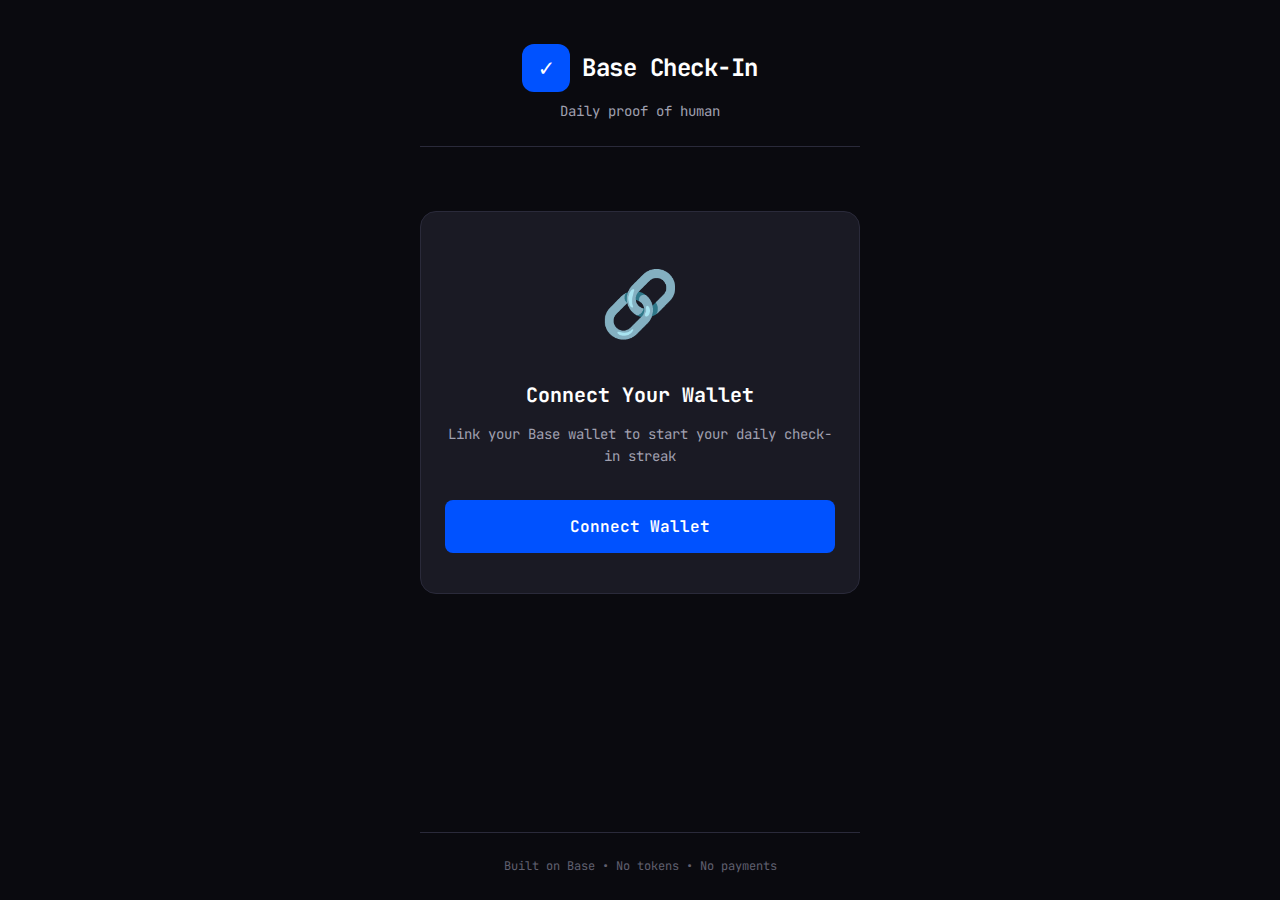
<file: index.html>
<!DOCTYPE html>
<html lang="en">
<head>
  <meta charset="UTF-8">
  <meta name="viewport" content="width=device-width, initial-scale=1, maximum-scale=1.0, user-scalable=no">
  <meta name="fc:miniapp" content="vNext">
  <meta name="base:app_id" content="[WILL BE ADDED LATER]">
  <meta name="og:title" content="Base Check-In">
  <meta name="og:description" content="Daily proof of human for Base wallet users">
  <title>Base Check-In</title>
  <link rel="stylesheet" href="style.css">
  <link rel="preconnect" href="https://fonts.googleapis.com">
  <link rel="preconnect" href="https://fonts.gstatic.com" crossorigin>
  <link href="https://fonts.googleapis.com/css2?family=JetBrains+Mono:wght@400;600;700&display=swap" rel="stylesheet">
</head>
<body>
  <div id="app">
    <header class="header">
      <div class="logo">
        <div class="logo-icon">✓</div>
        <h1>Base Check-In</h1>
      </div>
      <p class="tagline">Daily proof of human</p>
    </header>

    <main id="main-content">
      <!-- Connect Screen -->
      <section id="connect-screen" class="screen active">
        <div class="connect-card">
          <div class="connect-icon">🔗</div>
          <h2>Connect Your Wallet</h2>
          <p>Link your Base wallet to start your daily check-in streak</p>
          <button id="connect-btn" class="btn btn-primary">Connect Wallet</button>
        </div>
      </section>

      <!-- Dashboard Screen -->
      <section id="dashboard-screen" class="screen">
        <div class="stats-grid">
          <div class="stat-card">
            <span class="stat-value" id="streak-value">0</span>
            <span class="stat-label">Day Streak</span>
          </div>
          <div class="stat-card">
            <span class="stat-value" id="total-value">0</span>
            <span class="stat-label">Total Days</span>
          </div>
        </div>

        <div class="status-card" id="status-card">
          <div class="status-icon" id="status-icon">○</div>
          <p class="status-text" id="status-text">Loading...</p>
        </div>

        <button id="checkin-btn" class="btn btn-primary btn-large">Check In Now</button>

        <div class="wallet-info">
          <span id="wallet-address">0x...</span>
          <button id="disconnect-btn" class="btn btn-ghost">Disconnect</button>
        </div>

        <div class="calendar-section">
          <h3>Check-In Calendar</h3>
          <div id="calendar-grid" class="calendar-grid"></div>
        </div>

        <button id="share-btn" class="btn btn-secondary">Share on Farcaster</button>
      </section>

      <!-- Profile Screen -->
      <section id="profile-screen" class="screen">
        <div class="profile-card">
          <h2>User Profile</h2>
          <div class="profile-wallet" id="profile-wallet">0x...</div>
          <div class="profile-stats">
            <div class="profile-stat">
              <span class="profile-stat-value" id="profile-streak">0</span>
              <span class="profile-stat-label">Streak</span>
            </div>
            <div class="profile-stat">
              <span class="profile-stat-value" id="profile-total">0</span>
              <span class="profile-stat-label">Total Days</span>
            </div>
          </div>
          <div class="profile-last-checkin">
            Last check-in: <span id="profile-last-date">Never</span>
          </div>
          <div id="profile-calendar" class="calendar-grid"></div>
        </div>
      </section>

      <!-- Streak Card Preview -->
      <div id="streak-card-modal" class="modal">
        <div class="modal-content">
          <h2 class="modal-title">Your Streak Card</h2>
          <canvas id="streak-card-canvas" width="600" height="400"></canvas>
          <p class="modal-hint">Save or copy your streak card, then share!</p>
          <div class="modal-actions">
            <div class="modal-actions-row">
              <button id="copy-card-btn" class="btn btn-secondary btn-half">Copy</button>
              <button id="download-card-btn" class="btn btn-secondary btn-half">Save</button>
              <button id="open-card-btn" class="btn btn-secondary btn-half">Open</button>
            </div>
            <button id="share-card-btn" class="btn btn-primary">Share on Farcaster</button>
            <button id="close-modal-btn" class="btn btn-ghost">Close</button>
          </div>
        </div>
      </div>
    </main>

    <footer class="footer">
      <p>Built on Base • No tokens • No payments</p>
    </footer>
  </div>

  <script type="module" src="game.js"></script>
</body>
</html>
</file>
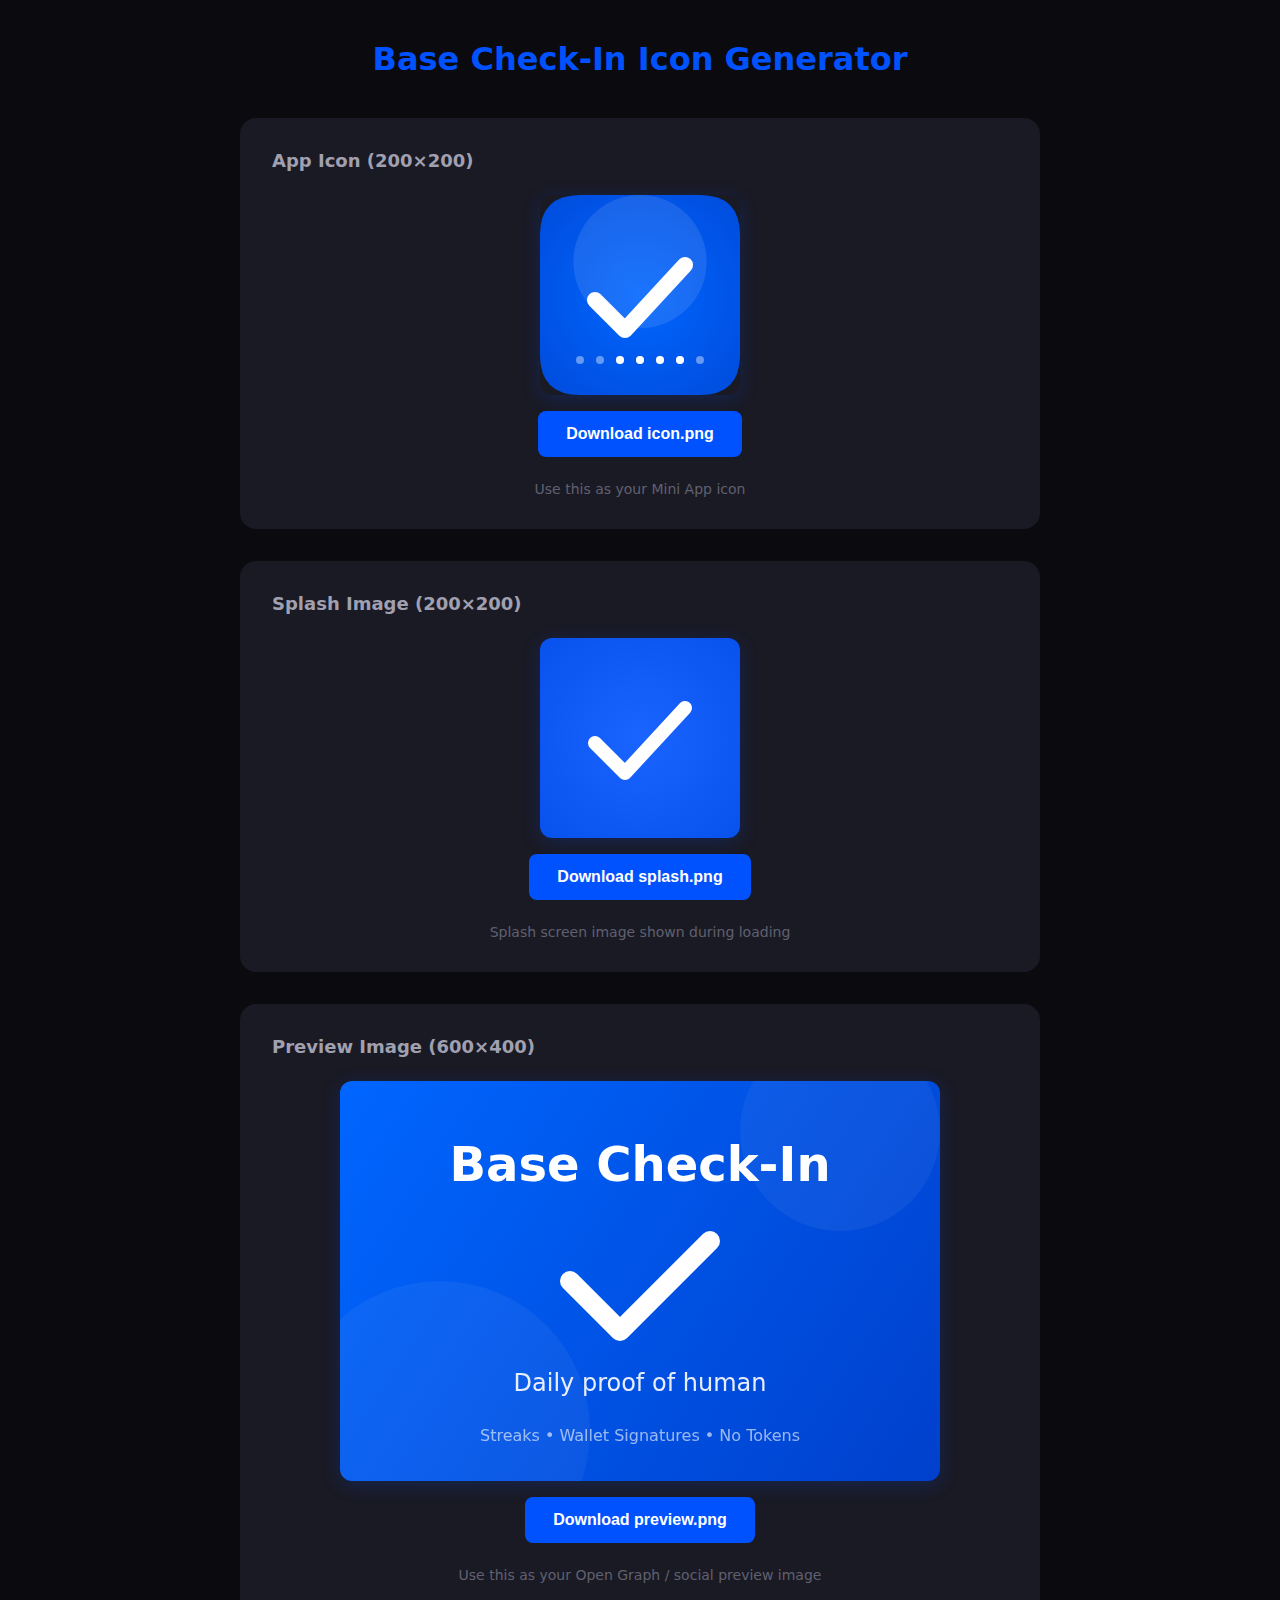
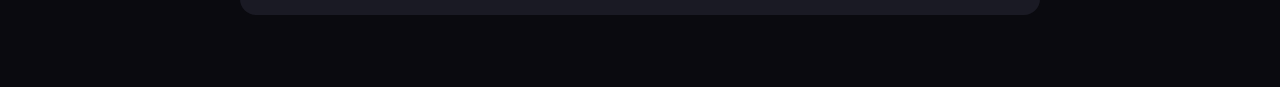
<file: icon.html>
<!DOCTYPE html>
<html lang="en">
<head>
  <meta charset="UTF-8">
  <meta name="viewport" content="width=device-width, initial-scale=1.0">
  <title>Base Check-In - Icon Generator</title>
  <style>
    * {
      margin: 0;
      padding: 0;
      box-sizing: border-box;
    }
    
    body {
      font-family: 'Segoe UI', system-ui, sans-serif;
      background: #0a0a0f;
      color: #fff;
      min-height: 100vh;
      padding: 40px 20px;
    }
    
    .container {
      max-width: 800px;
      margin: 0 auto;
    }
    
    h1 {
      text-align: center;
      margin-bottom: 40px;
      color: #0052FF;
    }
    
    .icon-section {
      background: #1a1a24;
      border-radius: 16px;
      padding: 32px;
      margin-bottom: 32px;
    }
    
    .icon-section h2 {
      margin-bottom: 24px;
      font-size: 18px;
      color: #a0a0b0;
    }
    
    .canvas-container {
      display: flex;
      flex-direction: column;
      align-items: center;
      gap: 16px;
    }
    
    canvas {
      border-radius: 12px;
      box-shadow: 0 4px 20px rgba(0, 82, 255, 0.2);
    }
    
    .btn {
      background: #0052FF;
      color: white;
      border: none;
      padding: 14px 28px;
      border-radius: 8px;
      font-size: 16px;
      font-weight: 600;
      cursor: pointer;
      transition: background 0.2s;
    }
    
    .btn:hover {
      background: #3373FF;
    }
    
    .info {
      font-size: 14px;
      color: #606070;
      margin-top: 8px;
    }
  </style>
</head>
<body>
  <div class="container">
    <h1>Base Check-In Icon Generator</h1>
    
    <div class="icon-section">
      <h2>App Icon (200×200)</h2>
      <div class="canvas-container">
        <canvas id="icon-canvas" width="200" height="200"></canvas>
        <button class="btn" onclick="downloadIcon()">Download icon.png</button>
        <p class="info">Use this as your Mini App icon</p>
      </div>
    </div>
    
    <div class="icon-section">
      <h2>Splash Image (200×200)</h2>
      <div class="canvas-container">
        <canvas id="splash-canvas" width="200" height="200"></canvas>
        <button class="btn" onclick="downloadSplash()">Download splash.png</button>
        <p class="info">Splash screen image shown during loading</p>
      </div>
    </div>
    
    <div class="icon-section">
      <h2>Preview Image (600×400)</h2>
      <div class="canvas-container">
        <canvas id="preview-canvas" width="600" height="400"></canvas>
        <button class="btn" onclick="downloadPreview()">Download preview.png</button>
        <p class="info">Use this as your Open Graph / social preview image</p>
      </div>
    </div>
  </div>

  <script>
    // Base blue color
    const BASE_BLUE = '#0052FF';
    const BASE_BLUE_DARK = '#0040CC';
    
    // Generate Icon
    function generateIcon() {
      const canvas = document.getElementById('icon-canvas');
      const ctx = canvas.getContext('2d');
      const size = 200;
      
      // Background gradient
      const gradient = ctx.createRadialGradient(
        size / 2, size / 2, 0,
        size / 2, size / 2, size
      );
      gradient.addColorStop(0, '#0066FF');
      gradient.addColorStop(1, BASE_BLUE_DARK);
      ctx.fillStyle = gradient;
      
      // Rounded rectangle background
      ctx.beginPath();
      roundRect(ctx, 0, 0, size, size, 40);
      ctx.fill();
      
      // Inner shadow effect
      ctx.fillStyle = 'rgba(255, 255, 255, 0.1)';
      ctx.beginPath();
      ctx.arc(size / 2, size / 3, size / 3, 0, Math.PI * 2);
      ctx.fill();
      
      // Checkmark
      ctx.strokeStyle = 'white';
      ctx.lineWidth = 16;
      ctx.lineCap = 'round';
      ctx.lineJoin = 'round';
      
      ctx.beginPath();
      ctx.moveTo(55, 105);
      ctx.lineTo(85, 135);
      ctx.lineTo(145, 70);
      ctx.stroke();
      
      // Calendar dots at bottom
      ctx.fillStyle = 'rgba(255, 255, 255, 0.4)';
      const dotY = 165;
      const dotSpacing = 20;
      const startX = size / 2 - (dotSpacing * 3);
      
      for (let i = 0; i < 7; i++) {
        ctx.beginPath();
        ctx.arc(startX + i * dotSpacing, dotY, 4, 0, Math.PI * 2);
        ctx.fill();
      }
      
      // Highlight middle dots (checked days)
      ctx.fillStyle = 'white';
      for (let i = 2; i < 6; i++) {
        ctx.beginPath();
        ctx.arc(startX + i * dotSpacing, dotY, 4, 0, Math.PI * 2);
        ctx.fill();
      }
    }
    
    // Generate Splash
    function generateSplash() {
      const canvas = document.getElementById('splash-canvas');
      const ctx = canvas.getContext('2d');
      const size = 200;
      
      // Solid blue background
      ctx.fillStyle = BASE_BLUE;
      ctx.fillRect(0, 0, size, size);
      
      // Subtle gradient overlay
      const gradient = ctx.createRadialGradient(
        size / 2, size / 2, 0,
        size / 2, size / 2, size
      );
      gradient.addColorStop(0, 'rgba(255, 255, 255, 0.1)');
      gradient.addColorStop(1, 'rgba(0, 0, 0, 0.1)');
      ctx.fillStyle = gradient;
      ctx.fillRect(0, 0, size, size);
      
      // Large checkmark centered
      ctx.strokeStyle = 'white';
      ctx.lineWidth = 14;
      ctx.lineCap = 'round';
      ctx.lineJoin = 'round';
      
      ctx.beginPath();
      ctx.moveTo(55, 105);
      ctx.lineTo(85, 135);
      ctx.lineTo(145, 70);
      ctx.stroke();
    }
    
    // Generate Preview
    function generatePreview() {
      const canvas = document.getElementById('preview-canvas');
      const ctx = canvas.getContext('2d');
      const width = 600;
      const height = 400;
      
      // Background gradient
      const gradient = ctx.createLinearGradient(0, 0, width, height);
      gradient.addColorStop(0, '#0066FF');
      gradient.addColorStop(1, BASE_BLUE_DARK);
      ctx.fillStyle = gradient;
      ctx.fillRect(0, 0, width, height);
      
      // Decorative circles
      ctx.fillStyle = 'rgba(255, 255, 255, 0.05)';
      ctx.beginPath();
      ctx.arc(100, 350, 150, 0, Math.PI * 2);
      ctx.fill();
      
      ctx.beginPath();
      ctx.arc(500, 50, 100, 0, Math.PI * 2);
      ctx.fill();
      
      // Title
      ctx.fillStyle = 'white';
      ctx.font = 'bold 48px system-ui, sans-serif';
      ctx.textAlign = 'center';
      ctx.fillText('Base Check-In', width / 2, 100);
      
      // Large checkmark
      ctx.strokeStyle = 'white';
      ctx.lineWidth = 20;
      ctx.lineCap = 'round';
      ctx.lineJoin = 'round';
      
      ctx.beginPath();
      ctx.moveTo(230, 200);
      ctx.lineTo(280, 250);
      ctx.lineTo(370, 160);
      ctx.stroke();
      
      // Subtitle
      ctx.fillStyle = 'rgba(255, 255, 255, 0.9)';
      ctx.font = '24px system-ui, sans-serif';
      ctx.fillText('Daily proof of human', width / 2, 310);
      
      // Tags
      ctx.fillStyle = 'rgba(255, 255, 255, 0.6)';
      ctx.font = '16px system-ui, sans-serif';
      ctx.fillText('Streaks • Wallet Signatures • No Tokens', width / 2, 360);
    }
    
    // Helper: Rounded rectangle
    function roundRect(ctx, x, y, width, height, radius) {
      ctx.moveTo(x + radius, y);
      ctx.lineTo(x + width - radius, y);
      ctx.quadraticCurveTo(x + width, y, x + width, y + radius);
      ctx.lineTo(x + width, y + height - radius);
      ctx.quadraticCurveTo(x + width, y + height, x + width - radius, y + height);
      ctx.lineTo(x + radius, y + height);
      ctx.quadraticCurveTo(x, y + height, x, y + height - radius);
      ctx.lineTo(x, y + radius);
      ctx.quadraticCurveTo(x, y, x + radius, y);
    }
    
    // Download functions
    function downloadIcon() {
      const canvas = document.getElementById('icon-canvas');
      const link = document.createElement('a');
      link.download = 'icon.png';
      link.href = canvas.toDataURL('image/png');
      link.click();
    }
    
    function downloadSplash() {
      const canvas = document.getElementById('splash-canvas');
      const link = document.createElement('a');
      link.download = 'splash.png';
      link.href = canvas.toDataURL('image/png');
      link.click();
    }
    
    function downloadPreview() {
      const canvas = document.getElementById('preview-canvas');
      const link = document.createElement('a');
      link.download = 'preview.png';
      link.href = canvas.toDataURL('image/png');
      link.click();
    }
    
    // Initialize
    window.onload = function() {
      generateIcon();
      generateSplash();
      generatePreview();
    };
  </script>
</body>
</html>
</file>
<file: style.css>
:root {
  --base-blue: #0052FF;
  --base-blue-dark: #0040CC;
  --base-blue-light: #3373FF;
  --bg-primary: #0a0a0f;
  --bg-secondary: #12121a;
  --bg-card: #1a1a24;
  --bg-card-hover: #22222e;
  --text-primary: #ffffff;
  --text-secondary: #a0a0b0;
  --text-muted: #606070;
  --success: #00d26a;
  --success-dark: #00a854;
  --warning: #ffa500;
  --border-color: #2a2a3a;
  --border-radius: 16px;
  --border-radius-sm: 8px;
  --font-mono: 'JetBrains Mono', monospace;
}

* {
  margin: 0;
  padding: 0;
  box-sizing: border-box;
}

html, body {
  height: 100%;
  overflow-x: hidden;
}

body {
  font-family: var(--font-mono);
  background: var(--bg-primary);
  color: var(--text-primary);
  line-height: 1.6;
  -webkit-font-smoothing: antialiased;
  -moz-osx-font-smoothing: grayscale;
  /* Ensure visibility on mobile - prevent blue screen in Farcaster */
  visibility: visible !important;
  opacity: 1 !important;
}

#app {
  min-height: 100%;
  display: flex;
  flex-direction: column;
  max-width: 480px;
  margin: 0 auto;
  padding: 20px;
  padding-bottom: env(safe-area-inset-bottom, 20px);
}

/* Header */
.header {
  text-align: center;
  padding: 24px 0;
  border-bottom: 1px solid var(--border-color);
  margin-bottom: 24px;
}

.logo {
  display: flex;
  align-items: center;
  justify-content: center;
  gap: 12px;
  margin-bottom: 8px;
}

.logo-icon {
  width: 48px;
  height: 48px;
  background: var(--base-blue);
  border-radius: 12px;
  display: flex;
  align-items: center;
  justify-content: center;
  font-size: 24px;
  font-weight: bold;
  color: white;
}

.header h1 {
  font-size: 24px;
  font-weight: 700;
  letter-spacing: -0.5px;
}

.tagline {
  color: var(--text-secondary);
  font-size: 14px;
}

/* Main Content */
main {
  flex: 1;
}

.screen {
  display: none;
}

.screen.active {
  display: block;
  animation: fadeIn 0.3s ease;
}

@keyframes fadeIn {
  from { opacity: 0; transform: translateY(10px); }
  to { opacity: 1; transform: translateY(0); }
}

/* Connect Screen */
.connect-card {
  background: var(--bg-card);
  border: 1px solid var(--border-color);
  border-radius: var(--border-radius);
  padding: 40px 24px;
  text-align: center;
  margin-top: 40px;
}

.connect-icon {
  font-size: 64px;
  margin-bottom: 24px;
}

.connect-card h2 {
  font-size: 20px;
  margin-bottom: 12px;
}

.connect-card p {
  color: var(--text-secondary);
  font-size: 14px;
  margin-bottom: 32px;
}

/* Buttons */
.btn {
  font-family: var(--font-mono);
  font-size: 16px;
  font-weight: 600;
  padding: 16px 32px;
  border: none;
  border-radius: var(--border-radius-sm);
  cursor: pointer;
  transition: all 0.2s ease;
  touch-action: manipulation;
  -webkit-tap-highlight-color: transparent;
}

.btn:active {
  transform: scale(0.98);
}

.btn-primary {
  background: var(--base-blue);
  color: white;
  width: 100%;
}

.btn-primary:hover {
  background: var(--base-blue-light);
}

.btn-primary:disabled {
  background: var(--text-muted);
  cursor: not-allowed;
}

.btn-secondary {
  background: var(--bg-card);
  color: var(--text-primary);
  border: 1px solid var(--border-color);
  width: 100%;
}

.btn-secondary:hover {
  background: var(--bg-card-hover);
}

.btn-ghost {
  background: transparent;
  color: var(--text-secondary);
  padding: 8px 16px;
  font-size: 14px;
}

.btn-ghost:hover {
  color: var(--text-primary);
}

.btn-large {
  padding: 20px 32px;
  font-size: 18px;
  margin: 24px 0;
}

/* Stats Grid */
.stats-grid {
  display: grid;
  grid-template-columns: 1fr 1fr;
  gap: 16px;
  margin-bottom: 24px;
}

.stat-card {
  background: var(--bg-card);
  border: 1px solid var(--border-color);
  border-radius: var(--border-radius);
  padding: 24px 16px;
  text-align: center;
}

.stat-value {
  display: block;
  font-size: 48px;
  font-weight: 700;
  color: var(--base-blue);
  line-height: 1;
  margin-bottom: 8px;
}

.stat-label {
  font-size: 12px;
  color: var(--text-secondary);
  text-transform: uppercase;
  letter-spacing: 1px;
}

/* Status Card */
.status-card {
  background: var(--bg-card);
  border: 1px solid var(--border-color);
  border-radius: var(--border-radius);
  padding: 24px;
  text-align: center;
  display: flex;
  align-items: center;
  justify-content: center;
  gap: 16px;
}

.status-card.checked-in {
  border-color: var(--success);
  background: rgba(0, 210, 106, 0.1);
}

.status-icon {
  font-size: 32px;
}

.status-card.checked-in .status-icon {
  color: var(--success);
}

.status-text {
  font-size: 16px;
  color: var(--text-secondary);
}

.status-card.checked-in .status-text {
  color: var(--success);
}

/* Wallet Info */
.wallet-info {
  display: flex;
  align-items: center;
  justify-content: space-between;
  padding: 16px;
  background: var(--bg-secondary);
  border-radius: var(--border-radius-sm);
  margin: 16px 0;
}

#wallet-address {
  font-size: 14px;
  color: var(--text-secondary);
  font-family: var(--font-mono);
}

/* Calendar */
.calendar-section {
  margin: 32px 0;
}

.calendar-section h3 {
  font-size: 14px;
  color: var(--text-secondary);
  margin-bottom: 16px;
  text-transform: uppercase;
  letter-spacing: 1px;
}

.calendar-grid {
  display: grid;
  grid-template-columns: repeat(7, 1fr);
  gap: 6px;
}

.calendar-day {
  aspect-ratio: 1;
  border-radius: 6px;
  background: var(--bg-card);
  border: 1px solid var(--border-color);
  display: flex;
  align-items: center;
  justify-content: center;
  font-size: 10px;
  color: var(--text-muted);
}

.calendar-day.checked {
  background: var(--base-blue);
  border-color: var(--base-blue);
  color: white;
}

.calendar-day.today {
  border-color: var(--base-blue-light);
  box-shadow: 0 0 0 2px rgba(0, 82, 255, 0.3);
}

/* Profile */
.profile-card {
  background: var(--bg-card);
  border: 1px solid var(--border-color);
  border-radius: var(--border-radius);
  padding: 32px 24px;
  text-align: center;
}

.profile-card h2 {
  margin-bottom: 16px;
}

.profile-wallet {
  font-size: 14px;
  color: var(--text-secondary);
  background: var(--bg-secondary);
  padding: 12px;
  border-radius: var(--border-radius-sm);
  margin-bottom: 24px;
  word-break: break-all;
}

.profile-stats {
  display: flex;
  justify-content: center;
  gap: 48px;
  margin-bottom: 24px;
}

.profile-stat {
  text-align: center;
}

.profile-stat-value {
  display: block;
  font-size: 36px;
  font-weight: 700;
  color: var(--base-blue);
}

.profile-stat-label {
  font-size: 12px;
  color: var(--text-secondary);
  text-transform: uppercase;
}

.profile-last-checkin {
  font-size: 14px;
  color: var(--text-muted);
  margin-bottom: 24px;
}

/* Modal */
.modal {
  display: none;
  position: fixed;
  top: 0;
  left: 0;
  right: 0;
  bottom: 0;
  background: rgba(0, 0, 0, 0.95);
  z-index: 1000;
  align-items: flex-start;
  justify-content: center;
  padding: 20px;
  overflow-y: auto;
  -webkit-overflow-scrolling: touch;
}

.modal.active {
  display: flex;
}

.modal-content {
  background: var(--bg-card);
  border-radius: var(--border-radius);
  padding: 24px;
  max-width: 500px;
  width: 100%;
  text-align: center;
  margin: auto;
  margin-top: 20px;
  margin-bottom: 40px;
}

.modal-title {
  font-size: 18px;
  font-weight: 700;
  color: var(--text-primary);
  margin-bottom: 20px;
}

#streak-card-canvas {
  max-width: 100%;
  height: auto;
  border-radius: var(--border-radius-sm);
  margin-bottom: 16px;
}

.modal-hint {
  font-size: 13px;
  color: var(--text-secondary);
  margin-bottom: 20px;
  line-height: 1.5;
}

.modal-actions {
  display: flex;
  flex-direction: column;
  gap: 12px;
}

.modal-actions-row {
  display: flex;
  gap: 10px;
}

.btn-half {
  flex: 1;
  padding: 14px 12px;
  font-size: 14px;
}

.modal-actions .btn-secondary {
  background: var(--bg-secondary);
}

/* Footer */
.footer {
  text-align: center;
  padding: 24px 0;
  border-top: 1px solid var(--border-color);
  margin-top: 32px;
}

.footer p {
  font-size: 12px;
  color: var(--text-muted);
}

/* Loading State */
.loading {
  position: relative;
  pointer-events: none;
}

.loading::after {
  content: '';
  position: absolute;
  top: 50%;
  left: 50%;
  width: 20px;
  height: 20px;
  margin: -10px 0 0 -10px;
  border: 2px solid transparent;
  border-top-color: white;
  border-radius: 50%;
  animation: spin 0.8s linear infinite;
}

@keyframes spin {
  to { transform: rotate(360deg); }
}

/* Responsive */
@media (max-width: 380px) {
  #app {
    padding: 16px;
  }

  .stat-value {
    font-size: 36px;
  }

  .header h1 {
    font-size: 20px;
  }
}

/* Safe area for notched devices */
@supports (padding-top: env(safe-area-inset-top)) {
  #app {
    padding-top: calc(20px + env(safe-area-inset-top));
  }
}
</file>
